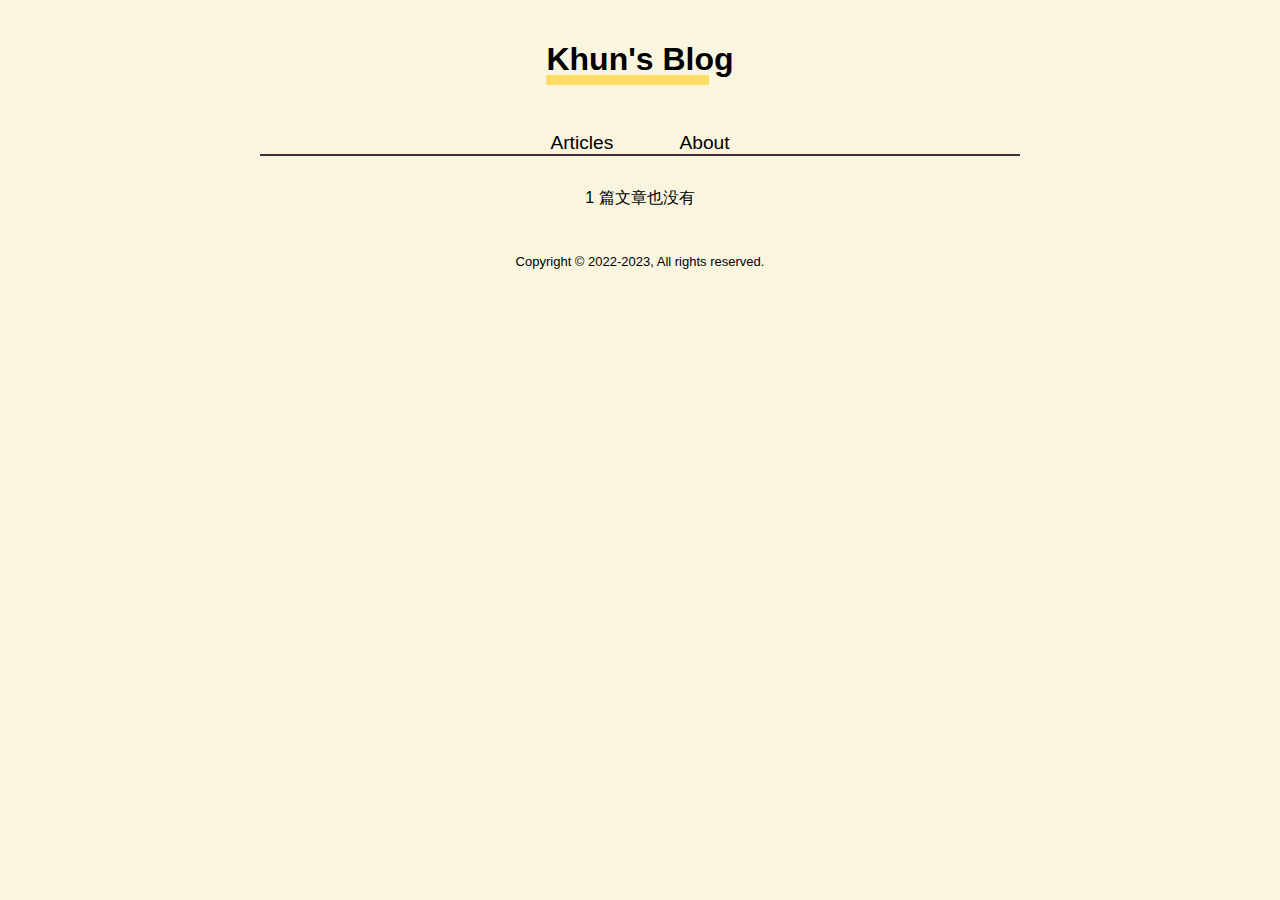
<file: articles.html>
<!DOCTYPE html>

<html>
	<head>
		<meta name="viewport" content="width=device-width, initial-scale=1.0">
		<meta http-equiv="Content-Type" content="text/html;charset=utf-8"/>

		<title>Khun's Blog</title>
		<link rel="stylesheet" href="style.css">
		<link rel=apple-touch-icon href="https://wuwao.github.io/images/MyIcon.ico">
		<link rel=icon href="https://wuwao.github.io/images/MyIcon.ico">
		<link rel=shortcut href="https://wuwao.github.io/images/MyIcon.ico">
	</head>


	<body>
		<div class="content">

			<div >
				<h1 class="title"> Khun's Blog </h1>
			</div>

		
			<div class="back"> 
				<a class="category" href="articles.html" target="_self"> Articles </a>	
				<a class="category" href="index.html" target="_self"> About </a>
				<div class="header-line"></div>
			</div>

			<div>
				1 篇文章也没有
			</div>
			
			<p  class="copyright"> Copyright © 2022-2023, All rights reserved. </p>  				
		
		</div>

		<!-- </div>
		<div></div> -->
	</body>

</html>
</file>
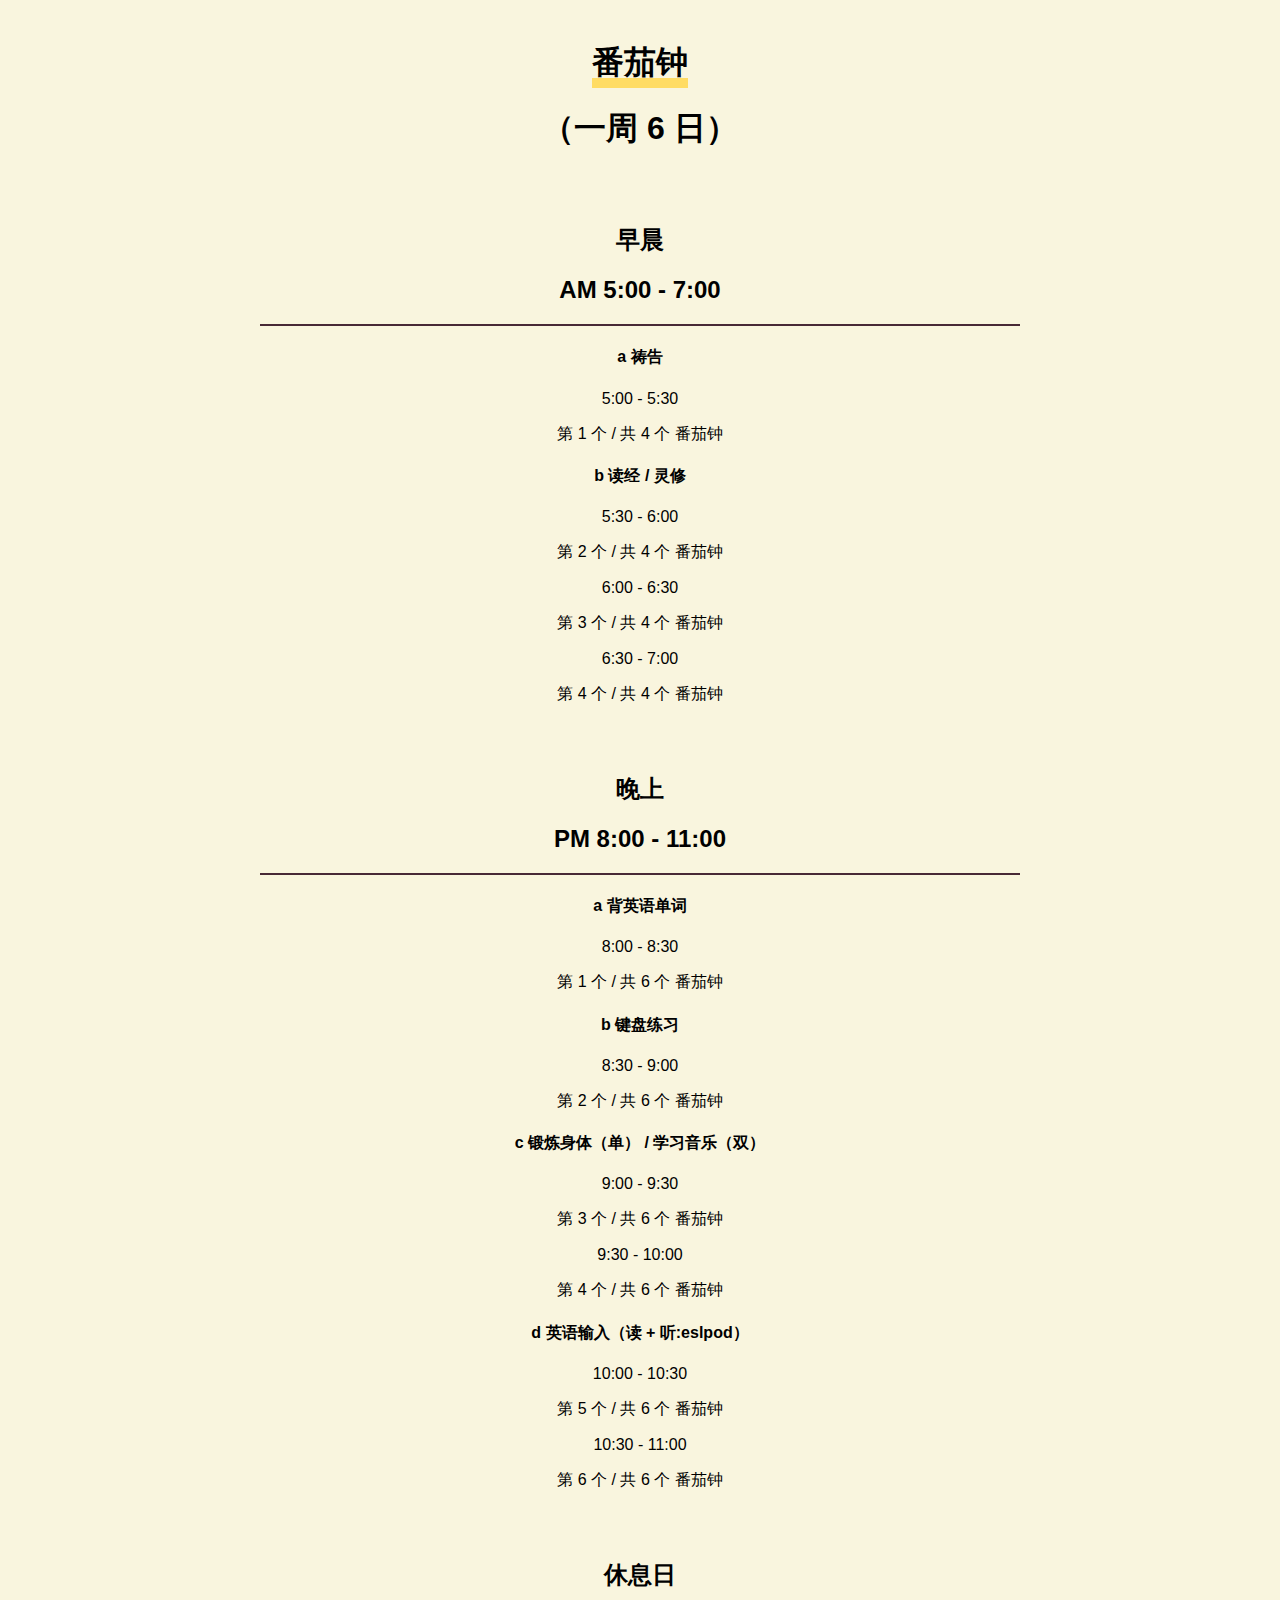
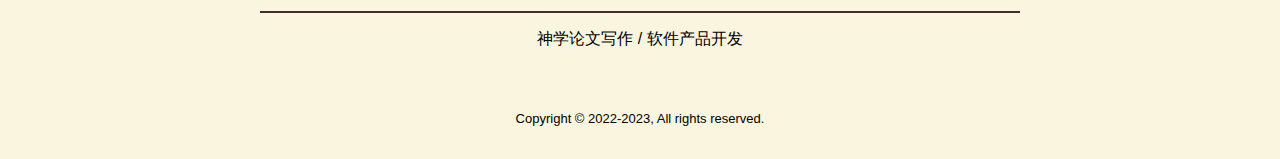
<file: tomatoes.html>
<!DOCTYPE html>

<html>
	<head>
		<meta name="viewport" content="width=device-width, initial-scale=1.0">
		<meta http-equiv="Content-Type" content="text/html;charset=utf-8"/>

		<title>Khun's Blog</title>
		<link rel="stylesheet" href="style.css">
		<link rel=apple-touch-icon href="https://wuwao.github.io/images/MyIcon.ico">
		<link rel=icon href="https://wuwao.github.io/images/MyIcon.ico">
		<link rel=shortcut href="https://wuwao.github.io/images/MyIcon.ico">
	</head>


	<body>
		<div class="content">

			<div >
				<h1 class="title"> 番茄钟</h1>
                <h1>（一周 6 日） </h1>
			</div>

            <div>
                <h2>早晨</h2>
                <h2>AM 5:00 - 7:00</h2>
                <div class="header-line"></div>

                <h4> a 祷告 </h4>
                <p> 5:00 - 5:30 </p>
                <p>第 1 个 / 共 4 个 番茄钟</p>
                
                <h4> b 读经 / 灵修 </h4>
                <p> 5:30 - 6:00 </p>
                <p>第 2 个 / 共 4 个 番茄钟</p>
                <p> 6:00 - 6:30 </p>
                <p>第 3 个 / 共 4 个 番茄钟</p>
                <p> 6:30 - 7:00 </p>
                <p>第 4 个 / 共 4 个 番茄钟</p>
            </div>

            <div>
                <h2>晚上</h2>
                <h2>PM 8:00 - 11:00</h2>
                <div class="header-line"></div>
                <h4> a 背英语单词 </h4>
                <p> 8:00 - 8:30 </p>
                <p>第 1 个 / 共 6 个 番茄钟</p>

                <h4> b 键盘练习 </h4>
                <p> 8:30 - 9:00 </p> 
                <p>第 2 个 / 共 6 个 番茄钟</p>

                <h4> c 锻炼身体（单） / 学习音乐（双） </h4>
                <p> 9:00 - 9:30 </p>
                <p>第 3 个 / 共 6 个 番茄钟</p>
                <p> 9:30 - 10:00 </p> 
                <p>第 4 个 / 共 6 个 番茄钟</p>

                <h4> d 英语输入（读 + 听:eslpod） </h4>
                <p> 10:00 - 10:30 </p>
                <p>第 5 个 / 共 6 个 番茄钟</p>
                <p> 10:30 - 11:00 </p>
                <p>第 6 个 / 共 6 个 番茄钟</p>
            </div>

            <div>
                <h2>休息日</h2>
                <div class="header-line"></div>
                <p> 神学论文写作 / 软件产品开发</p>
            </div>
			
			<p  class="copyright"> Copyright © 2022-2023, All rights reserved. </p>  				
		
		</div>

		<!-- <div>
            神学研究 英语 编程 敬拜 四个方面是我未来努力发展的方向
            从此以后，日记可以不写，改成写有质量文章。
        </div> -->
	</body>

</html>
</file>
<file: style.css>
/* 引入外部字体 */
@font-face{
    font-family: 'lxgw wenkai';
    src : url('fonts/LXGWWenKaiLite-Regular.ttf');
}

/* 整个页面 */
body {
    font-family: sans-serif;
    -webkit-font-smoothing: antialiased;
    background-color: #F9F5DE 
}

/* 主要内容一列 */
.content {
    margin-top: 20px;
    margin-bottom: 20px;
    margin-left: auto;
    margin-right: auto;
    min-width: 240px;
    max-width: 760px;
    display: grid;
    row-gap: 2rem;
    text-align: center;   
}

/* Khun's blog 标题 */
.title {
    text-decoration-line: underline;
    text-decoration-color: rgba(255, 220, 100, 1);
    text-decoration-style:solid;
    text-decoration-thickness: 0.6rem;
    font-size: xx-large;
}

/* Articles About 标题 */
.category {
    text-decoration-line: none;
    font-size:larger;
    color: black;
    margin-right: 4%;
    margin-left: 4%;
}

/* 分隔线 */
.header-line {
    width: 100%;
    margin-left: auto;
    margin-right: auto;
    border-width: 2px;
    border-color: #482936;
    border-style:solid none none none;
}

/* 正文内链接 */
.link {
    text-decoration-line: underline;
    text-decoration-color: rgba(186, 232, 232, 1);
    text-decoration-style: solid;
    text-decoration-thickness: 0.4rem;
    color: black;
}


/* About 正文格式, 即 index 页 */
.about {
    /* padding-left: 20%;
    padding-right: 20%; */
    font-family: lxgw wenkai;
    font-weight: normal;
    text-align: left;
    font-size: large;
    line-height: 2rem;
}


/* Articles 正文格式 */
.articles {
    padding-left: 15%;
    padding-right: 20%;
    text-align: center;
    font-size: medium;
    line-height: 2rem;
}

.copyright {
    font-size: small;
}
</file>
